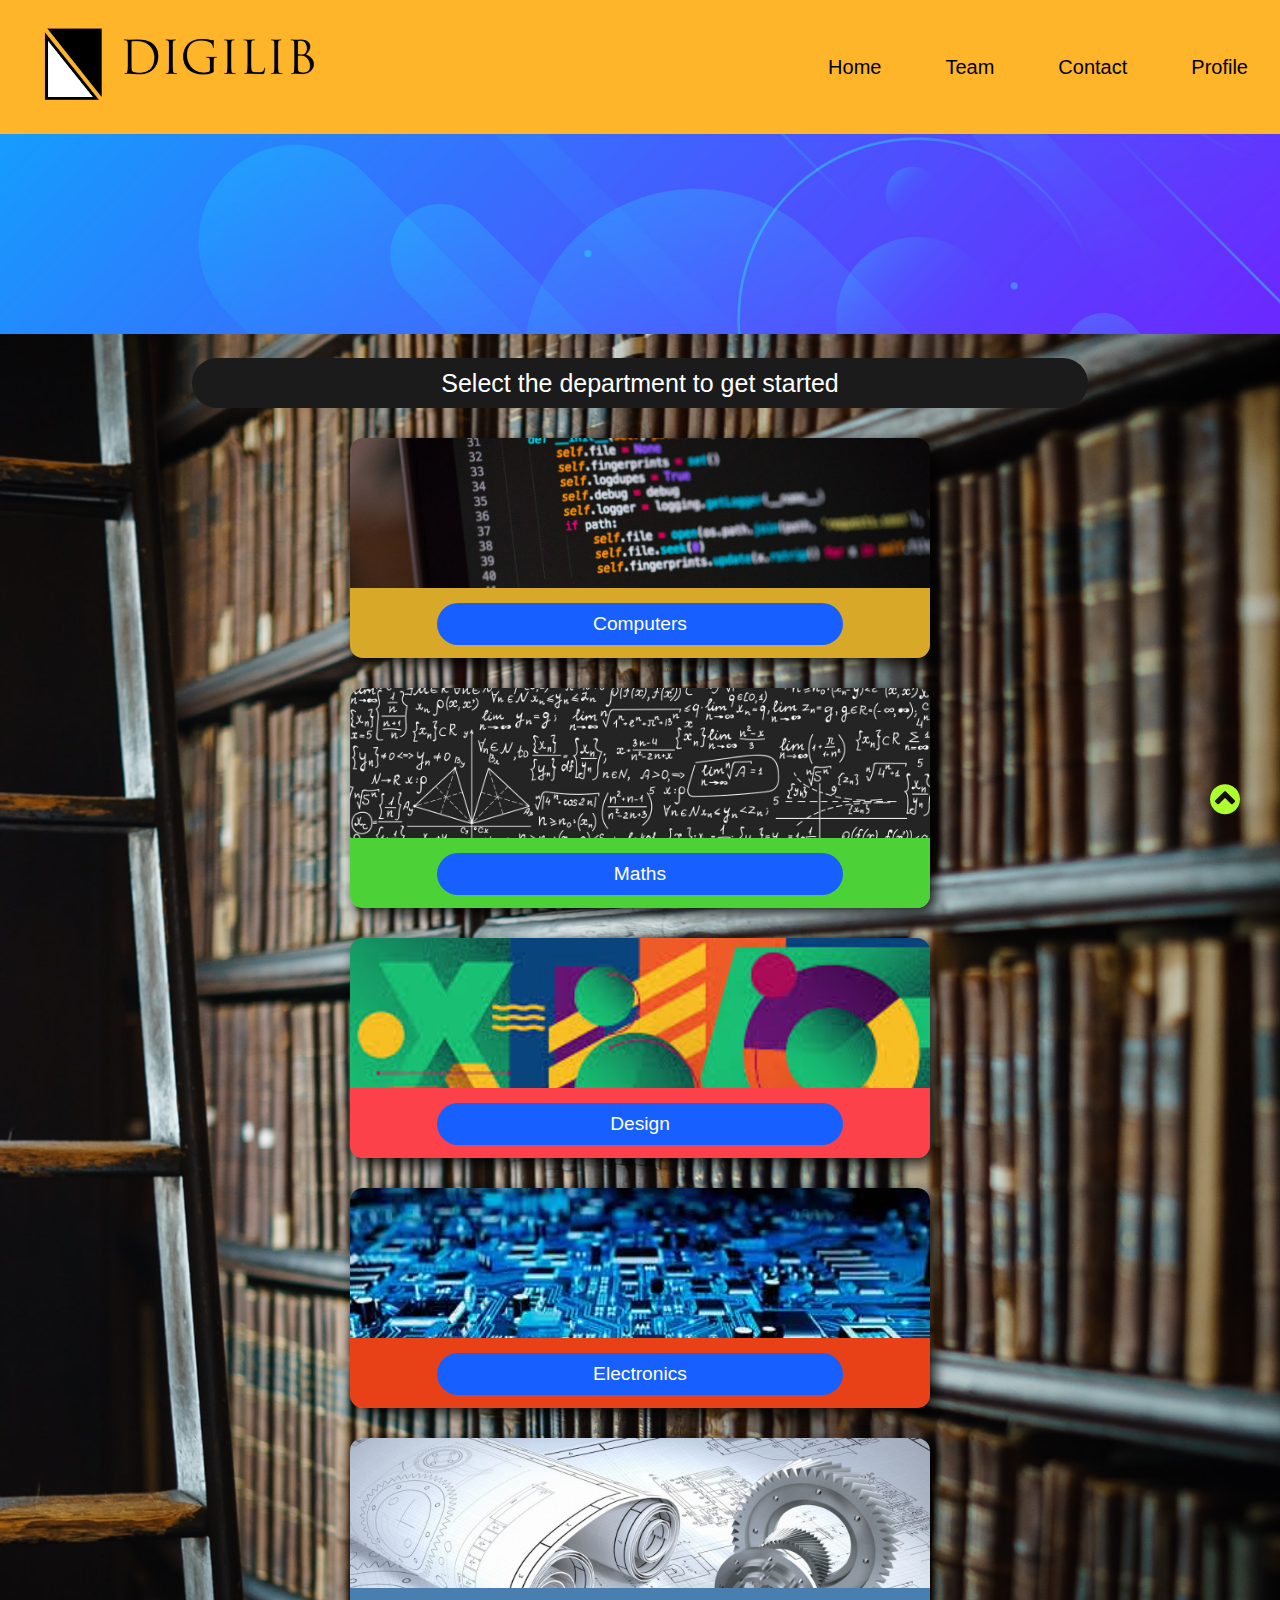
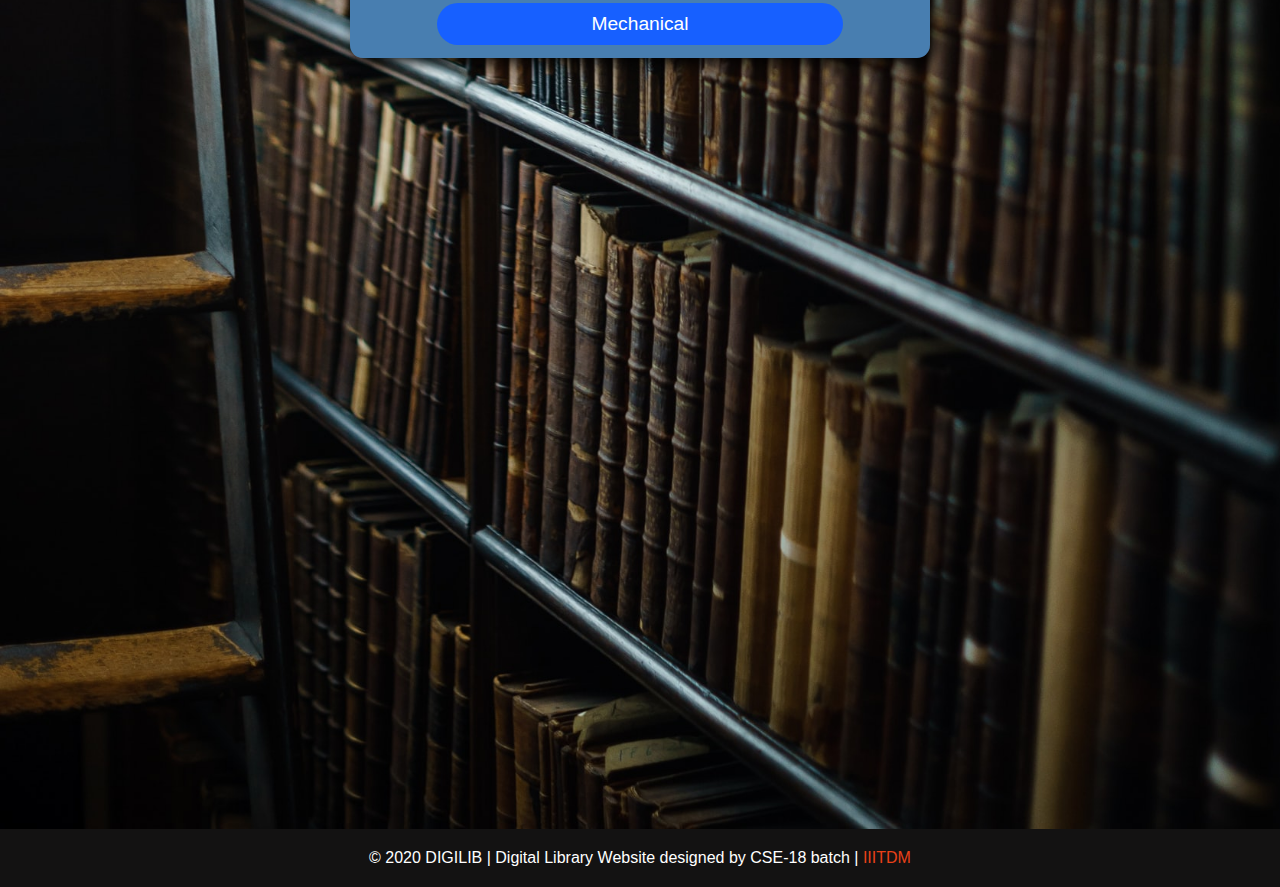
<file: index.html>
<!DOCTYPE html>
<html lang="en">
<head>
    <meta charset="UTF-8">
    <meta name="viewport" content="width=device-width, initial-scale=1.0">
    <title>DIGILIB</title>
    <link rel="stylesheet" href="main.css">
    <link rel="shortcut icon" type="image/x-icon" href="images/icon.png">
    <link rel="stylesheet" href="https://stackpath.bootstrapcdn.com/font-awesome/4.7.0/css/font-awesome.min.css">
    <script src="script.js" defer></script>
</head>
<body>
    <div class="arrow">
    <a href="#"><i class="fa fa-chevron-circle-up" aria-hidden="true"></i></a>
    </div>
    <nav class="navbar">
            <div class="title"><a href="#"><img src="images/logoup.png" alt=""></a></div>
            <a href="#" class="toogleb">
                <span class="bar"></span>
                <span class="bar"></span>
                <span class="bar"></span>
            </a>
            <div class="links">
                <ul>
                    <li><a href="#">Home</a></li>
                    <li><a href="team.html">Team</a></li>
                    <li><a href="form.html">Contact</a></li>
                    <li><a href="profile.html">Profile</a></li>
                </ul>
            </div>
        </nav>
    <div class="wrapper">
        <div class="slider">
            <img name="slide"/>
        </div>
        <div class="wel"><p>Select the department to get started</p></div>
        <div class="cards">
            <div class="card">
                <div class="img1"></div>
                <div class="title1"><button><h1>Computers</h1></button></div>
            </div>
            <div class="card">
                <div class="img2"></div>
                <div class="title2"><button><h1>Maths</h1></button></div>
            </div>
            <div class="card">
                <div class="img3"></div>
                <div class="title3"><button><h1>Design</h1></button></div>
            </div>
            <div class="card">
                <div class="img4"></div>
                <div class="title4"><button><h1>Electronics</h1></button></div>
            </div>
            <div class="card">
                <div class="img5"></div>
                <div class="title5"><button><h1>Mechanical</h1></button></div>
            </div>
        </div>
    </div>
    <footer id="main-footer">
        <p>&copy 2020 DIGILIB | Digital Library Website designed by CSE-18 batch | <a href="https://www.iiitdm.ac.in" target="_blank">IIITDM</a></p>   
   </footer>


</body>
</html>
</file>
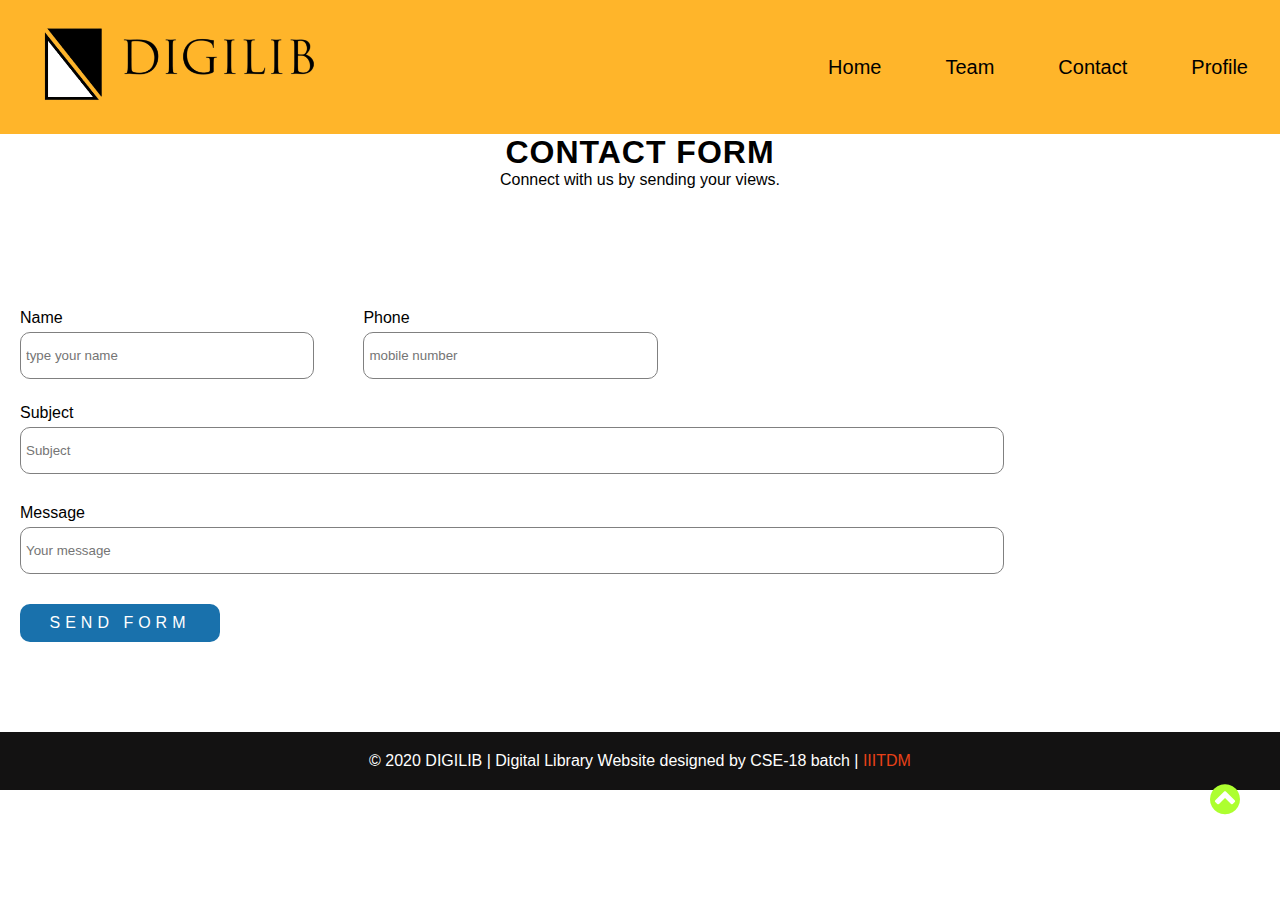
<file: form.html>
<!DOCTYPE html>
<html lang="en">
<head>
    <meta charset="UTF-8">
    <meta name="viewport" content="width=device-width, initial-scale=1.0">
    <title>FORM</title>
    <link rel="stylesheet" href="forum.css">
    <link rel="shortcut icon" type="image/x-icon" href="images/icon.png">
    <link rel="stylesheet" href="https://stackpath.bootstrapcdn.com/font-awesome/4.7.0/css/font-awesome.min.css">
    <script src="script.js" defer></script>
    <script>
		$(document).ready(function(){
			$(".btn").click(function(){
			  $("input[type='text'], textarea").val("");
			});
		});
    </script>
</head>
<body>
    <div class="arrow">
    <a href="#"><i class="fa fa-chevron-circle-up" aria-hidden="true"></i></a>
    </div>
    <nav class="navbar">
            <div class="title"><a href="#"><img src="images/logoup.png" alt=""></a></div>
            <a href="#" class="toogleb">
                <span class="bar"></span>
                <span class="bar"></span>
                <span class="bar"></span>
            </a>
            <div class="links">
                <ul>
                    <li><a href="index.html">Home</a></li>
                    <li><a href="team.html">Team</a></li>
                    <li><a href="#">Contact</a></li>
                    <li><a href="profile.html">Profile</a></li>
                </ul>
            </div>
        </nav>
        <div class="wrapper">
            <div class="content">
              <h1>CONTACT FORM</h1>
              <p>Connect with us by sending your views.</p>
            </div>
          
            <div class="form">
          
              <div class="top-form">
                <div class="inner-form">
                  <div class="label">name</div>
                  <input type="text" placeholder="type your name">
                </div>
                <div class="inner-form">
                  <div class="label">phone</div>
                  <input type="text" placeholder="mobile number">
                </div>
              </div>
          
              <div class="middle-form">
                <div class="inner-form">
                  <div class="label">subject</div>
                  <input type="text" placeholder="Subject">
                </div>
              </div>
          
              <div class="bottom-form">
                <div class="inner-form">
                  <div class="label">message</div>
                  <input type="text" placeholder="Your message">
                </div>
              </div>
          
              <div class="btn">send form</div>
          
            </div>
          </div>

    <footer id="main-footer">
        <p>&copy 2020 DIGILIB | Digital Library Website designed by CSE-18 batch | <a href="https://www.iiitdm.ac.in" target="_blank">IIITDM</a></p>   
   </footer>
</body>        
</html>
</file>
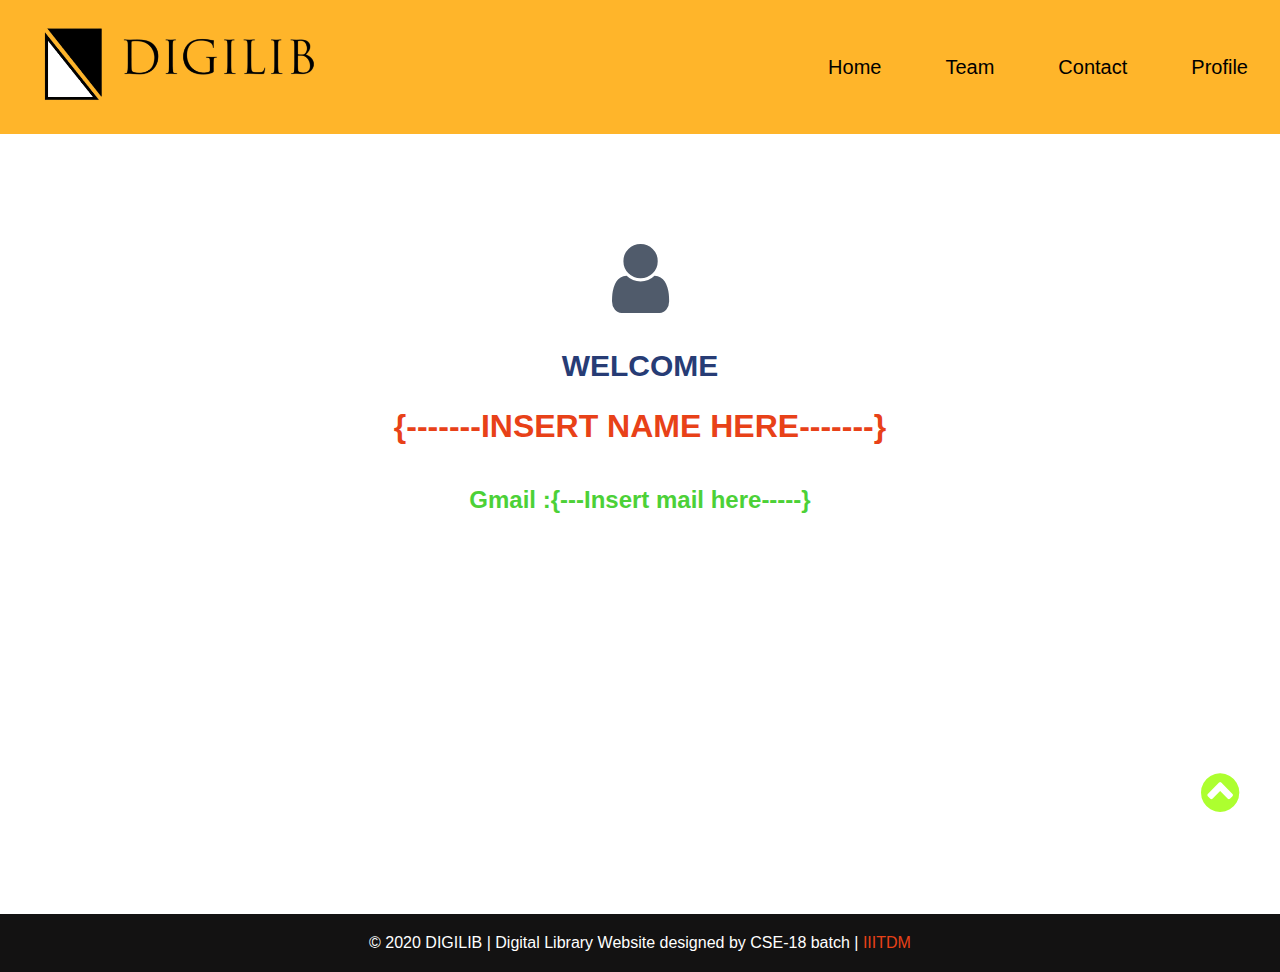
<file: profile.html>
<!DOCTYPE html>
<html lang="en">
<head>
    <meta charset="UTF-8">
    <meta name="viewport" content="width=device-width, initial-scale=1.0">
    <title>ACCOUNT</title>
    <link rel="stylesheet" href="account.css">
    <link rel="shortcut icon" type="image/x-icon" href="images/icon.png">
    <link rel="stylesheet" href="https://stackpath.bootstrapcdn.com/font-awesome/4.7.0/css/font-awesome.min.css">
    <script src="script.js" defer></script>
</head>
<body>
    <div class="arrow">
    <a href="#"><i class="fa fa-chevron-circle-up" aria-hidden="true"></i></a>
    </div>
    <nav class="navbar">
            <div class="title"><a href="#"><img src="images/logoup.png" alt=""></a></div>
            <a href="#" class="toogleb">
                <span class="bar"></span>
                <span class="bar"></span>
                <span class="bar"></span>
            </a>
            <div class="links">
                <ul>
                    <li><a href="index.html">Home</a></li>
                    <li><a href="team.html">Team</a></li>
                    <li><a href="form.html">Contact</a></li>
                    <li><a href="#">Profile</a></li>
                </ul>
            </div>
        </nav>

        <div class="prof">
            <div class="img">
                <h1><i class="fa fa-user" aria-hidden="true"></i></h1>
            </div>
            <div class="name">
                <h2>welcome</h2>
                <h1>{-------Insert name Here-------}</h1>
            </div>
            <div class="others">
                <h2>Gmail :{---Insert mail here-----}</h2>
            </div>
        </div>
  
        
        <footer id="main-footer">
            <p>&copy 2020 DIGILIB | Digital Library Website designed by CSE-18 batch | <a href="https://www.iiitdm.ac.in" target="_blank">IIITDM</a></p>   
       </footer>
</body>        
</html>
</file>
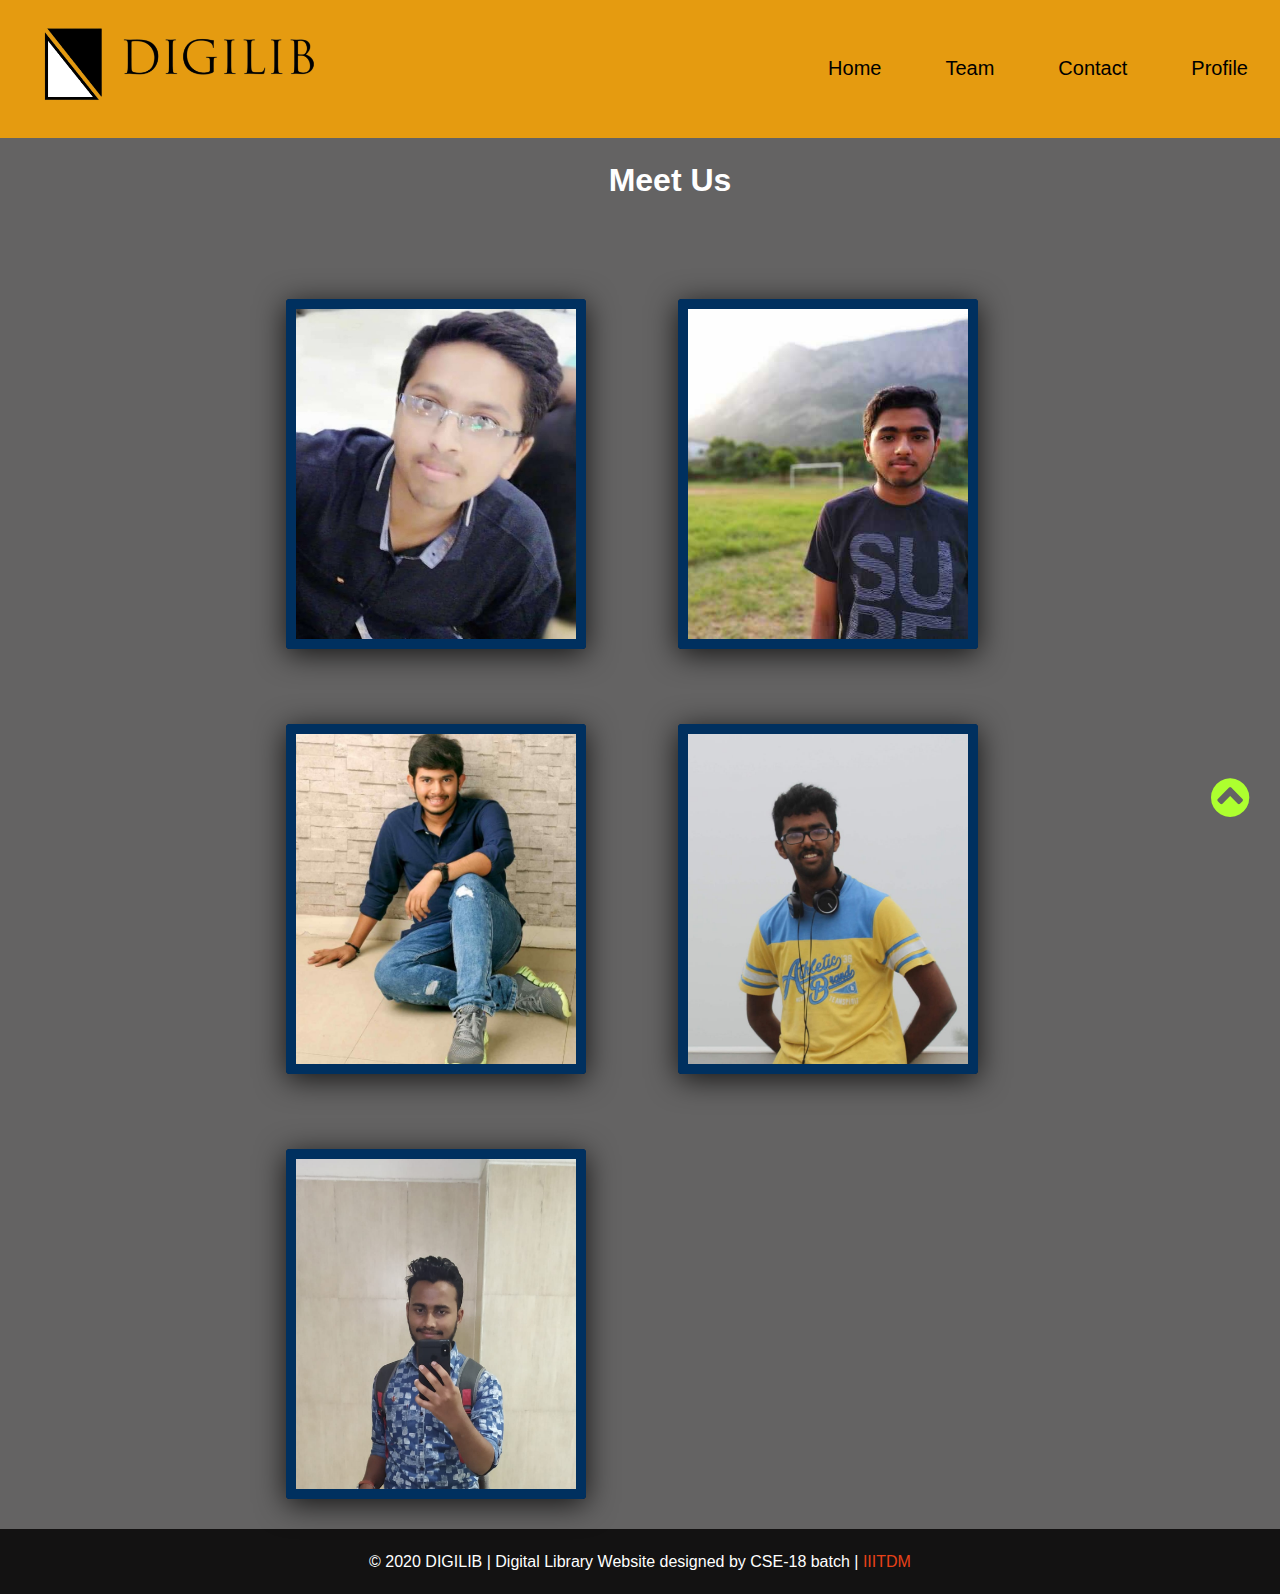
<file: team.html>
<!DOCTYPE html>
<html lang="en">
<head>
  <meta charset="UTF-8">
  <meta name="viewport" content="width=device-width, initial-scale=1.0">
  <meta http-equiv="X-UA-Compatible" content="ie=edge">
  <link rel="stylesheet" href="about.css" type="text/css">
  <link rel="shortcut icon" type="image/x-icon" href="images/icon.png">
  <link rel="stylesheet" href="https://stackpath.bootstrapcdn.com/font-awesome/4.7.0/css/font-awesome.min.css">
  <script src="script.js" defer></script>
  <title>TEAM</title>
</head>
<body>
   <div class="arrow">
      <a href="#"><i class="fa fa-chevron-circle-up" aria-hidden="true"></i></a>
   </div>
    <nav class="navbar">
        <div class="title"><a href="#"><img src="images/logoup.png" alt=""></a></div>
        <a href="#" class="toogleb">
            <span class="bar"></span>
            <span class="bar"></span>
            <span class="bar"></span>
        </a>
        <div class="links">
            <ul>
                <li><a href="index.html">Home</a></li>
                <li><a href="#">Team</a></li>
                <li><a href="form.html">Contact</a></li>
                <li><a href="profile.html">Profile</a></li>
            </ul>
        </div>
    </nav>
    <div class="container">
            <h1>Meet Us</h1>
            <br>          
    </div>
    <div class="box">
        <div class="card">
          <div class="imgBx">
              <img src="images/img4.jpg" alt="">
          </div>
          <div class="details">
              <h2>K PRAHLAD GOWTHAM<br><span>COE18B029</span></h2>
              <ul>
                <li><a href="https://www.linkedin.com/in/prahlad-gowtham-408a27194" target="_blank"><i class="fa fa-linkedin-square" aria-hidden="true"></i></a></li>
                <li><a href="https://www.instagram.com/prahlad.gowtham/" target="_blank"><i class="fa fa-instagram" aria-hidden="true"></i></a></li>
                <li><a href="https://github.com/darkprince-1" target="_blank"><i class="fa fa-github" aria-hidden="true"></i></a></li>
              </ul>
          </div>
        </div>
      
         <div class="card">
           <div class="imgBx">
              <img src="images/img2.jpg" alt="">
           </div>
           <div class="details">
              <h2>K V S MAHESH <br><span>COE18B032</span></h2>
              <ul>
                <li><a href="https://www.linkedin.com/in/kvsmahesh/" target="_blank"><i class="fa fa-linkedin-square" aria-hidden="true"></i></a></li>
                <li><a href="https://www.instagram.com/kvs.mahesh/" target="_blank"><i class="fa fa-instagram" aria-hidden="true"></i></a></li>
                <li><a href="https://github.com/KvsMahesh" target="_blank"><i class="fa fa-github" aria-hidden="true"></i></a></li>
              </ul>
            </div>   
         </div>
  
  
         <div class="card">
          <div class="imgBx">
             <img src="images/img1.jpg" alt="">
          </div>
          <div class="details">
             <h2>G HRUTHIK<br><span>COE18B023</span></h2>
             <ul>
              <li><a href="https://www.linkedin.com/in/gurugubelli-hruthik-a87357183" target="_blank"><i class="fa fa-linkedin-square" aria-hidden="true"></i></a></li>
              <li><a href="https://www.instagram.com/gurugubellihruthik/" target="_blank"><i class="fa fa-instagram" aria-hidden="true"></i></a></li>
              <li><a href="https://github.com/HRUTHIK31" target="_blank"><i class="fa fa-github" aria-hidden="true"></i></a></li>
            </ul>
           </div>
        </div>
  
        <div class="card">
          <div class="imgBx">
             <img src="images/img5.jpg" alt="">
          </div>
          <div class="details">
             <h2>G V ANURAG<br><span>COE18B018</span></h2>
             <ul>
              <li><a href="https://www.linkedin.com/in/anurag-guntupalli-2552591a9" target="_blank"><i class="fa fa-linkedin-square" aria-hidden="true"></i></a></li>
              <li><a href="https://www.instagram.com/anuragfowl/" target="_blank"><i class="fa fa-instagram" aria-hidden="true"></i></a></li>
              <li><a href="https://github.com/anuragfowl" target="_blank"><i class="fa fa-github" aria-hidden="true"></i></a></li>
            </ul>
           </div>
        </div>
  
        <div class="card">
          <div class="imgBx">
             <img src="images/img3.jpg" alt="">
          </div>
          <div class="details">
             <h2>G RITHIK RAJ<br><span>COE18B021</span></h2>
             <ul>
              <li><a href="https://www.linkedin.com/in/rithik-raj-4ba2591a9" target="_blank"><i class="fa fa-linkedin-square" aria-hidden="true"></i></a></li>
              <li><a href="https://www.instagram.com/rithikraj_raj/" target="_blank"><i class="fa fa-instagram" aria-hidden="true"></i></a></li>
              <li><a href="https://github.com/Rithikraj365" target="_blank"><i class="fa fa-github" aria-hidden="true"></i></a></li>
            </ul>
           </div>
        </div>
    </div>
    <footer id="main-footer">
        <p>&copy 2020 DIGILIB | Digital Library Website designed by CSE-18 batch | <a href="https://www.iiitdm.ac.in" target="_blank">IIITDM</a></p>   
   </footer>
</body>
</html>
</file>
<file: main.css>
html{
    scroll-behavior: smooth;
}
*{
    box-sizing: border-box;
    margin: 0px;
    padding: 0px;
    font-family: 'Segoe UI', Tahoma, Geneva, Verdana, sans-serif;
    user-select: none;
}
::-webkit-scrollbar{
    width: 0;
}
.slider img{
    width: 100%;
    height: auto;
}
.arrow{
    bottom:80px;
    right: 40px;
    position: fixed;
    font-size: 35px;
}
.arrow a{
    color: greenyellow;
}
.navbar{
    display: flex;
    width: 100%;
    justify-content: space-between;
    align-items: center;
    background-color: #ffa600d5;
}
.title img{
    height: 90px;
    width: auto;
    padding-left: 20px;
    margin-top: 20px;
    margin-bottom: 20px;
}
.links ul{
    margin: 0;
    padding: 0;
    display: flex;
}
.links li{
    list-style: none;
    font-size: 20px;
}
.links li a{
    text-decoration: none;
    color: black;
    border: 2px;
    border-radius: 25px;
    padding: 0.5rem 2rem;
    display: block;
}

.links li a:hover , .links li a:active{
    background-color: #cc8603fd;
    border: 2px solid white;
    border-radius: 25px;
    color: blanchedalmond;
    transition:0.5s;
}
.toogleb{
    position: absolute;
    top: 2rem;
    right: 1rem;
    display: none;
    flex-direction: column;
    justify-content: space-between;
    width: 30px;
    height: 21px;
}
.toogleb .bar{
    height: 3px;
    width: 100%;
    background-color: black;
    border-radius: 10px;
}
@media (max-width: 800px){
    .toogleb{
        display: flex;
    }
    .links{
        display: none;
        width: 100%;
    }
    .navbar{
        flex-direction: column;
        align-items: flex-start;
    }
    .links ul{
        width: 100%;
        flex-direction: column;
    }
    .links li{
        text-align: center;
    }
    .links li a{
        padding: .5rem 1rem;
    }
    .links.active{
        display: flex;
    }
}
.wrapper{
    background: url(images/bg.jpg) no-repeat;
    background-size: cover;
    height: 255vh;
}

.wel{
    margin-top: 20px;
    padding: 10px;
    width: 70%;
    margin-left: 15%;
    text-align: center;
    border-radius: 25px;
    background: rgb(27, 27, 27);
    color: white;
}
.wel p{
    font-family: 'Lucida Sans', 'Lucida Sans Regular', 'Lucida Grande', 'Lucida Sans Unicode', Geneva, Verdana, sans-serif;
    font-size: 25px;
    line-height: 30px;
}
.cards{
    width: 50%;
    margin-left: 25%;
}
.cards a{
    font-weight: lighter;
    text-decoration: none;
    color: black;
}
.card{
    display: grid;
    grid-template-columns: 100%;
    grid-template-rows: 150px 70px;
    grid-template-areas: "image" "heading";
    border-radius: 13px;
    box-shadow: 5px 5px 15px rgba(0,0,0,0.9);
    text-align: center;
    transition: 0.5s ease;
    cursor: pointer;
    margin:30px;
}
.title1{
    background: #d8a929;
    border-bottom-left-radius: 13px;
    border-bottom-right-radius: 13px;
    padding-top: 5px;
}
.title2{
    background: #4cd137;
    border-bottom-left-radius: 13px;
    border-bottom-right-radius: 13px;
    padding-top: 5px;
}
.title3{
    background: #fc414a;
    border-bottom-left-radius: 13px;
    border-bottom-right-radius: 13px;
    padding-top: 5px;
}
.title4{
    background: #e84118;
    border-bottom-left-radius: 13px;
    border-bottom-right-radius: 13px;
    padding-top: 5px;
}
.title5{
    background: #487eb0;
    border-bottom-left-radius: 13px;
    border-bottom-right-radius: 13px;
    padding-top: 5px;
}

.img1 {
    grid-area: image;
    background: url("images/comp.jpg");
    border-top-left-radius: 13px;
    border-top-right-radius: 13px;
    background-size: cover;
  }
  .img2 {
    grid-area: image;
    background: url("images/math.jpg");
    border-top-left-radius: 13px;
    border-top-right-radius: 13px;
    background-size: cover;
  }
  .img3 {
    grid-area: image;
    background: url("images/design.jpg");
    border-top-left-radius: 13px;
    border-top-right-radius: 13px;
    background-size: cover;
  }
  .img4 {
    grid-area: image;
    background: url("images/elec.jpg");
    border-top-left-radius: 13px;
    border-top-right-radius: 13px;
    background-size: cover;
  }
  .img5 {
    grid-area: image;
    background: url("images/mech.jpg");
    border-top-left-radius: 13px;
    border-top-right-radius: 13px;
    background-size: cover;
  }
  .card:hover {
    transform: scale(1.15);
    box-shadow: 5px 5px 15px rgba(0,0,0,0.6);
  }
  button{
      margin-top: 10px;
      width: 70%;
      font-size: 60%;
      padding:10px 20px;
      border: rgb(3, 82, 252);
      border-radius: 25px;
      color: white;
      background: rgb(23, 96, 255);
  }
  button h1{
    font-weight: normal;
  }
  button:hover{
      color: rgb(3, 82, 252);
      background: white;
      border:1px solid rgb(3, 82, 252);
      transition: 1s;
  }
#main-footer{
    margin-top: 0;
    background-color:rgb(19, 18, 18);
    color:#fff;
    text-align:center;
    padding:20px;
}
#main-footer a{
    text-decoration: none;
    color: #e84118;
}
</file>
<file: forum.css>
html{
    scroll-behavior: smooth;
}
*{
    box-sizing: border-box;
    margin: 0px;
    padding: 0px;
    font-family: 'Segoe UI', Tahoma, Geneva, Verdana, sans-serif;
}
::-webkit-scrollbar{
    width: 0;
}
.arrow{
    bottom:80px;
    right: 40px;
    position: fixed;
    font-size: 35px;
}
.arrow a{
    color: greenyellow;
}

.navbar{
    display: flex;
    width: 100%;
    justify-content: space-between;
    align-items: center;
    background-color: #ffa600d5;
}
.title img{
    height: 90px;
    width: auto;
    padding-left: 20px;
    margin-top: 20px;
    margin-bottom: 20px;
}
.links ul{
    margin: 0;
    padding: 0;
    display: flex;
}
.links li{
    list-style: none;
    font-size: 20px;
}
.links li a{
    text-decoration: none;
    color: black;
    border: 2px;
    border-radius: 25px;
    padding: 0.5rem 2rem;
    display: block;
}

.links li a:hover , .links li a:active{
    background-color: #cc8603fd;
    border: 2px solid white;
    border-radius: 25px;
    color: blanchedalmond;
    transition:0.5s;
}
.toogleb{
    position: absolute;
    top: 2rem;
    right: 1rem;
    display: none;
    flex-direction: column;
    justify-content: space-between;
    width: 30px;
    height: 21px;
}
.toogleb .bar{
    height: 3px;
    width: 100%;
    background-color: black;
    border-radius: 10px;
}
@media (max-width: 800px){
    .toogleb{
        display: flex;
    }
    .links{
        display: none;
        width: 100%;
    }
    .navbar{
        flex-direction: column;
        align-items: flex-start;
    }
    .links ul{
        width: 100%;
        flex-direction: column;
    }
    .links li{
        text-align: center;
    }
    .links li a{
        padding: .5rem 1rem;
    }
    .links.active{
        display: flex;
    }
}
.content {
    text-align: center;
  }
  
  .content h1 {
    letter-spacing: 1px;
  }

  .form {
    min-width: 60%;
    max-width: 80%;
    margin: 50px 0;
    padding: 40px 20px;
  }
  
  .top-form,
  .middle-form,
  .bottom-form {
    width: 100%;
    min-height: 65px;
    margin: 30px 0;
  }
  
  .form input[type="text"],
  .form textarea {
    border: 1.5px solid gray;
    padding: 15px 5px;
    outline: none;
    border-radius: 10px;
    width: 100%;
    box-sizing: border-box;
    transition: all 0.2s ease;
  }
  
  .form input:focus,
  .form textarea:focus {
    border-color: #225da1;
    outline: none;
    box-shadow: inset 0 1px 1px rgba(0, 0, 0, 0.0125),
      0 0 8px rgba(76, 161, 175, 0.5);
  }
  
  .form .label {
    margin-bottom: 5px;
    text-transform: capitalize;
  }
  
  .top-form .inner-form {
    width: 29.9%;
    float: left;
    margin-right: 5%;
  }
  
  .top-form .inner-form:last-child {
    margin-right: 0;
  }
  
  .middle-form {
    clear: both;
  }
  
  .bottom-form textarea {
    height: 120px;
  }
  
  .btn {
    background: #1971ac;
    width: 200px;
    padding: 10px 0;
    border-radius: 10px;
    text-align: center;
    color: #fff;
    text-transform: uppercase;
    letter-spacing: 5px;
    cursor: pointer;
  }
  .btn:hover{
      color:black;
      background-color: rgb(255, 94, 0);
      transition: 0.5s;
  }
  
  
  @media screen and (max-width: 460px) {
    .wrapper {
      margin: 25px auto 0;
    }
    .top-form .inner-form {
      width: 100%;
      margin: 5px 0;
    }
    .top-form,
    .middle-form,
    .bottom-form {
      margin: 5px 0;
    }
    .form {
      margin-top: 10px;
    }
    .form input[type="text"],
    .form textarea {
       width: 100%;
       box-sizing: border-box;
    }
  }



#main-footer{
    margin-top: 0;
    background-color:rgb(19, 18, 18);
    color:#fff;
    text-align:center;
    padding:20px;
}
#main-footer a{
    text-decoration: none;
    color: #e84118;
}
</file>
<file: account.css>
html{
    scroll-behavior: smooth;
}
*{
    margin: 0px;
    padding: 0px;
    font-family: 'Segoe UI', Tahoma, Geneva, Verdana, sans-serif;
    user-select: none;
}
::-webkit-scrollbar{
    width: 0;
}
.arrow{
    bottom:80px;
    right: 40px;
    position: fixed;
    font-size: 45px;
}
.arrow a{
    color: greenyellow;
}
.navbar{
    box-sizing: border-box;
    display: flex;
    width: 100%;
    justify-content: space-between;
    align-items: center;
    background-color: #ffa600d5;
}
.title img{
    height: 90px;
    width: auto;
    padding-left: 20px;
    margin-top: 20px;
    margin-bottom: 20px;
}
.links ul{
    margin: 0;
    padding: 0;
    display: flex;
}
.links li{
    list-style: none;
    font-size: 20px;
}
.links li a{
    text-decoration: none;
    color: black;
    border: 2px;
    border-radius: 25px;
    padding: 0.5rem 2rem;
    display: block;
}

.links li a:hover , .links li a:active{
    background-color: #cc8603fd;
    border: 2px solid white;
    border-radius: 25px;
    color: blanchedalmond;
    transition:0.5s;
}
.toogleb{
    position: absolute;
    top: 2rem;
    right: 1rem;
    display: none;
    flex-direction: column;
    justify-content: space-between;
    width: 30px;
    height: 21px;
}
.toogleb .bar{
    height: 3px;
    width: 100%;
    background-color: black;
    border-radius: 10px;
}
@media (max-width: 800px){
    .toogleb{
        display: flex;
    }
    .links{
        display: none;
        width: 100%;
    }
    .navbar{
        flex-direction: column;
        align-items: flex-start;
    }
    .links ul{
        width: 100%;
        flex-direction: column;
    }
    .links li{
        text-align: center;
    }
    .links li a{
        padding: .5rem 1rem;
    }
    .links.active{
        display: flex;
    }
}
.prof{
    text-align: center;
    margin-top: 100px;
    margin-bottom: 400px;
}
.img{
    font-size: 40px;
    color: #505b6b;
}
.name{
    padding: 20px 0;
    line-height: 40px;
    text-transform: uppercase;
}
.name h2{
    font-size: 30px;
    color: #273c75;
}
.name h1{
    padding: 20px 0;
    color: #e84118;
}
.others{
    color: #4cd137;
}

#main-footer{
    margin-top: 0;
    background-color:rgb(19, 18, 18);
    color:#fff;
    text-align:center;
    padding:20px;
}
#main-footer a{
    text-decoration: none;
    color: #e84118;
}
</file>
<file: about.css>
html{
    scroll-behavior: smooth;
}
*{
    margin:0px;
    padding:0px;
    cursor: pointer;
    user-select: none;
}

::-webkit-scrollbar{
    width: 0;
    height: 0;
}
.arrow{
    bottom:80px;
    right: 30px;
    position: fixed;
    font-size: 45px;
}
.arrow a{
    color: greenyellow;
}
.navbar{
    display: flex;
    width: 100%;
    justify-content: space-between;
    align-items: center;
    background-color: #ffa600d5;
}
.title img{
    height: 90px;
    width: auto;
    padding-left: 20px;
    margin-top: 20px;
    margin-bottom: 20px;
}
.links ul{
    margin: 0;
    padding: 0;
    display: flex;
}
.links li{
    list-style: none;
    font-size: 20px;
}
.links li a{
    text-decoration: none;
    color: black;
    border: 2px;
    border-radius: 25px;
    padding: 0.5rem 2rem;
    display: block;
}

.links li a:hover , .links li a:active{
    background-color: #cc8603fd;
    border: 2px solid white;
    border-radius: 25px;
    color: blanchedalmond;
    transition:0.5s;
}
.toogleb{
    position: absolute;
    top: 2rem;
    right: 1rem;
    display: none;
    flex-direction: column;
    justify-content: space-between;
    width: 30px;
    height: 21px;
}
.toogleb .bar{
    height: 3px;
    width: 100%;
    background-color: black;
    border-radius: 10px;
}
@media (max-width: 800px){
    .toogleb{
        display: flex;
    }
    .links{
        display: none;
        width: 100%;
    }
    .navbar{
        flex-direction: column;
        align-items: flex-start;
    }
    .links ul{
        width: 100%;
        flex-direction: column;
    }
    .links li{
        text-align: center;
    }
    .links li a{
        padding: .5rem 1rem;
    }
    .links.active{
        display: flex;
    }
}

body{
    background-color:rgb(100, 99, 99) ;
    font-family:Arial,Helvetica,sans-serif;
    font-size:16px;
    line-height:1.6em;
    margin:0px;
    padding:0px;
}


.container{
    width:100%;
    text-align: center;
    padding:20px 30px;
}
.container h1{
    color: white;
    padding: 10px 10px;
}


.box{
    padding-top: 20px;
    width: 60%;
    display: grid;
    grid-template-columns: repeat(auto-fit, minmax(350px, 1fr));
    grid-gap: 15px;
    margin: 0 auto;
}

.card{
    position: relative;
    align-content: center;
    width: 300px;
    height: 350px;
    background: #00305f;
    margin: 30px;
    border-radius: 4px;
    box-shadow:0 5px 30px rgba(0, 0, 0, 0.8);
}

.card:before,
.card:after
{
    content:"";
    position: absolute;
    top: 0;
    left: 0;
    width: 100%;
    height: 100%;
    border-radius: 4px;
    background: #003569;
    transition: 0.5s;
    z-index:-1;
}

.card:hover:before{
  transform: rotate(20deg);
  box-shadow:0 5px 30px rgba(0, 0, 0, 0.8);
}

.card:hover:after{
  transform: rotate(10deg);
  box-shadow:0 5px 30px rgba(0, 0, 0, 0.8);
}

.card .imgBx{
  position: absolute;
  top: 10px;
  left: 10px;
  bottom: 10px;
  right: 10px;
  background: #222;
  transition: 0.5s;
  z-index: 1;
}
  
.card:hover .imgBx{
    bottom: 150px;
}

.card .imgBx img{
    position: absolute;
    top: 0;
    left: 0;
    width: 100%;
    height: 100%;
    object-fit: cover;
  }

.card .details{
    position: absolute;
    left: 10px;
    right: 10px;
    bottom: 10px;
    height: 130px;
    text-align: center;
}
.card .details ul li{
    list-style: none;
    margin: 10px;
    font-size: 30px;
    display: inline-block;
    transition: 0.5s;
}
.card .details ul li a {
    padding: 8px 10px;
    border: 1.5px solid #FF851B;
    border-radius: 50%;
    display: block;
    background: #FF851B;
    color:black;
    transition: 0.5s;
}
.card .details ul li a:hover{
    transition: 0.5s;
}
.card .details ul li:nth-child(1) a:hover{
    background-color: white;
    color:#0077B5;
}
.card .details ul li:nth-child(2) a:hover{
    background-color: white;
    color:#ff002f;
}
.card .details ul li:nth-child(3) a:hover{
    color:white;
    background-color: black;
}



.card .details h2{
   margin: 0;
   padding: 0;
   font-weight: 600;
   font-size: 20px;
   color: #FF851B;
   text-transform: uppercase;
} 

.card .details h2 span{
  font-weight: 500;
  font-size: 16px;
  color: #3D9970;
  display: block;
  margin-top: 5px;
} 
.container{
    width:100%;
    margin:auto;
    overflow:hidden;

}
#main-footer{
    margin-top: 0;
    background-color:rgb(19, 18, 18);
    color:#fff;
    text-align:center;
    padding:20px 0;
}
#main-footer a{
    text-decoration: none;
    color: #e84118;
}
</file>
